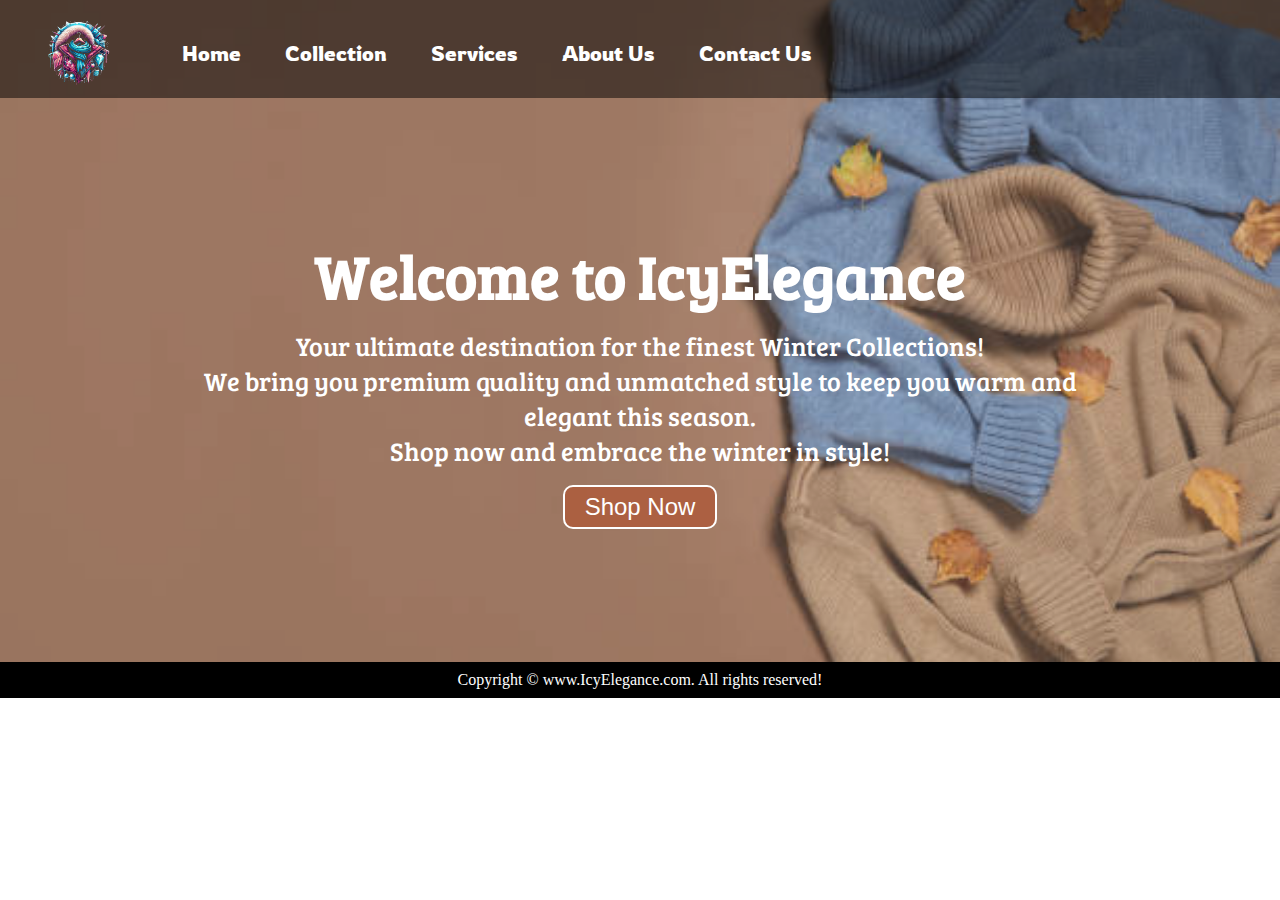
<file: index.html>
<!DOCTYPE html>
<html lang="en">

<head>
    <meta charset="UTF-8">
    <meta name="viewport" content="width=device-width, initial-scale=1.0">
    <title>Best Online Winter Service in Pakistan | IcyElegance</title>
    <link rel="stylesheet" href="CSS/style.css">
    <link rel="stylesheet" media="screen and (max-width:1170px)" href="CSS/phone.css">
    <link href="https://fonts.googleapis.com/css2?family=Bree+Serif&family=Rowdies:wght@300;400;700&display=swap"
        rel="stylesheet">
</head>

<body>
    <nav id="navbar">
        <div id="logo">
            <img src="/img/logo PNG.png" alt="IcyElegance.com">
        </div>
        <ul>
            <li class="item"><a href="/index.html">Home</a></li>
            <li class="item"><a href="/collection.html">Collection</a></li>
            <li class="item"><a href="/services.html">Services</a></li>
            <li class="item"><a href="/aboutus.html">About Us</a></li>
            <li class="item"><a href="/contactus.html">Contact Us</a></li>
        </ul>
    </nav>

    <section id="home">
        <h1 class="h-primary">Welcome to IcyElegance</h1>
        <p>Your ultimate destination for the finest Winter Collections!</p>
        <p>We bring you premium quality and unmatched style to keep you warm and elegant this season.</p>
        <p>Shop now and embrace the winter in style!</p>
        <button class="btn">Shop Now</button>

    </section>



    <footer>
        <div class="center">
            Copyright &copy; www.IcyElegance.com. All rights reserved!
        </div>
    </footer>

</body>

</html>
</file>
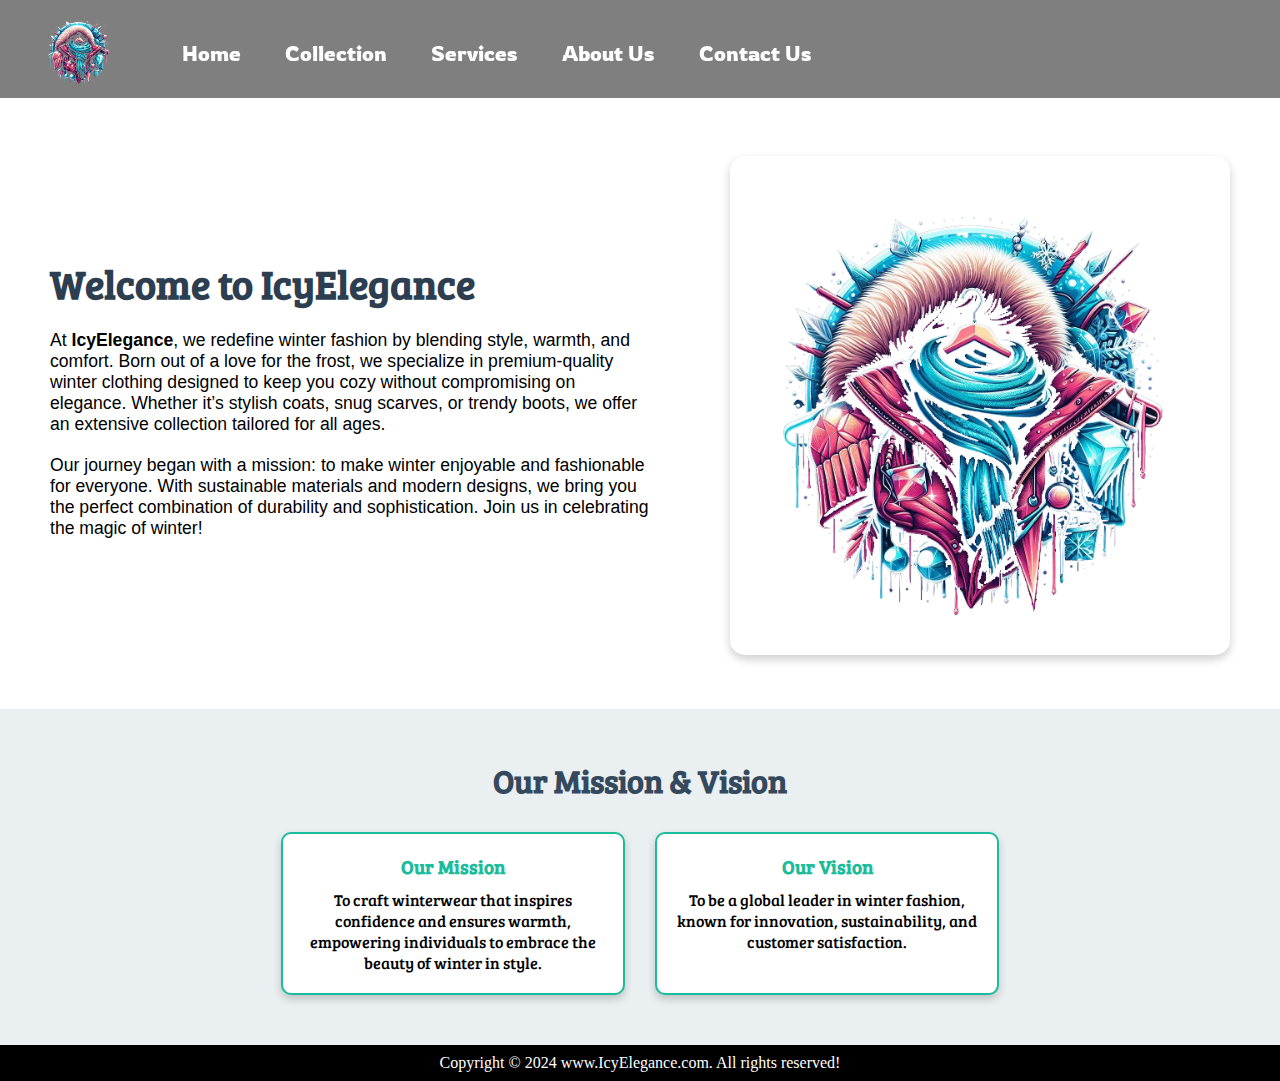
<file: aboutus.html>
<!DOCTYPE html>
<html lang="en">

<head>
    <meta charset="UTF-8">
    <meta name="viewport" content="width=device-width, initial-scale=1.0">
    <title>Best Online Winter Service in Pakistan | IcyElegance</title>
    <link rel="stylesheet" href="CSS/style.css">
    <link rel="stylesheet" media="screen and (max-width:1170px)" href="CSS/phone.css">
    <link href="https://fonts.googleapis.com/css2?family=Bree+Serif&family=Rowdies:wght@300;400;700&display=swap"
        rel="stylesheet">
</head>

<body>
    <nav id="navbar">
        <div id="logo">
            <img src="/img/logo PNG.png" alt="IcyElegance.com">
        </div>
        <ul>
            <li class="item"><a href="/index.html">Home</a></li>
            <li class="item"><a href="/collection.html">Collection</a></li>
            <li class="item"><a href="/services.html">Services</a></li>
            <li class="item"><a href="/aboutus.html">About Us</a></li>
            <li class="item"><a href="/contactus.html">Contact Us</a></li>
        </ul>
    </nav>
    <!-- About Us Section -->
    <section id="about-us">
        <div class="about-container">
            <h1>Welcome to IcyElegance</h1>
            <p>
                At <strong>IcyElegance</strong>, we redefine winter fashion by blending style, warmth, and comfort.
                Born out of a love for the frost, we specialize in premium-quality winter clothing designed to keep you
                cozy without compromising on elegance.
                Whether it’s stylish coats, snug scarves, or trendy boots, we offer an extensive collection tailored for
                all ages.
            </p>
            <p>
                Our journey began with a mission: to make winter enjoyable and fashionable for everyone. With
                sustainable materials and modern designs,
                we bring you the perfect combination of durability and sophistication. Join us in celebrating the magic
                of winter!
            </p>
        </div>
        <div class="about-image">
            <img src="/img/logo PNG.png" alt="Winter Fashion">
        </div>
    </section>

    <!-- Mission and Vision -->
    <section id="mission-vision">
        <h2>Our Mission & Vision</h2>
        <div class="mv-container">
            <div class="box">
                <h3>Our Mission</h3>
                <p>To craft winterwear that inspires confidence and ensures warmth, empowering individuals to embrace
                    the beauty of winter in style.</p>
            </div>
            <div class="box">
                <h3>Our Vision</h3>
                <p>To be a global leader in winter fashion, known for innovation, sustainability, and customer
                    satisfaction.</p>
            </div>
        </div>
    </section>

    <footer>
        <div class="center">
            Copyright &copy; 2024 www.IcyElegance.com. All rights reserved!
        </div>
    </footer>

</body>

</html>
</file>
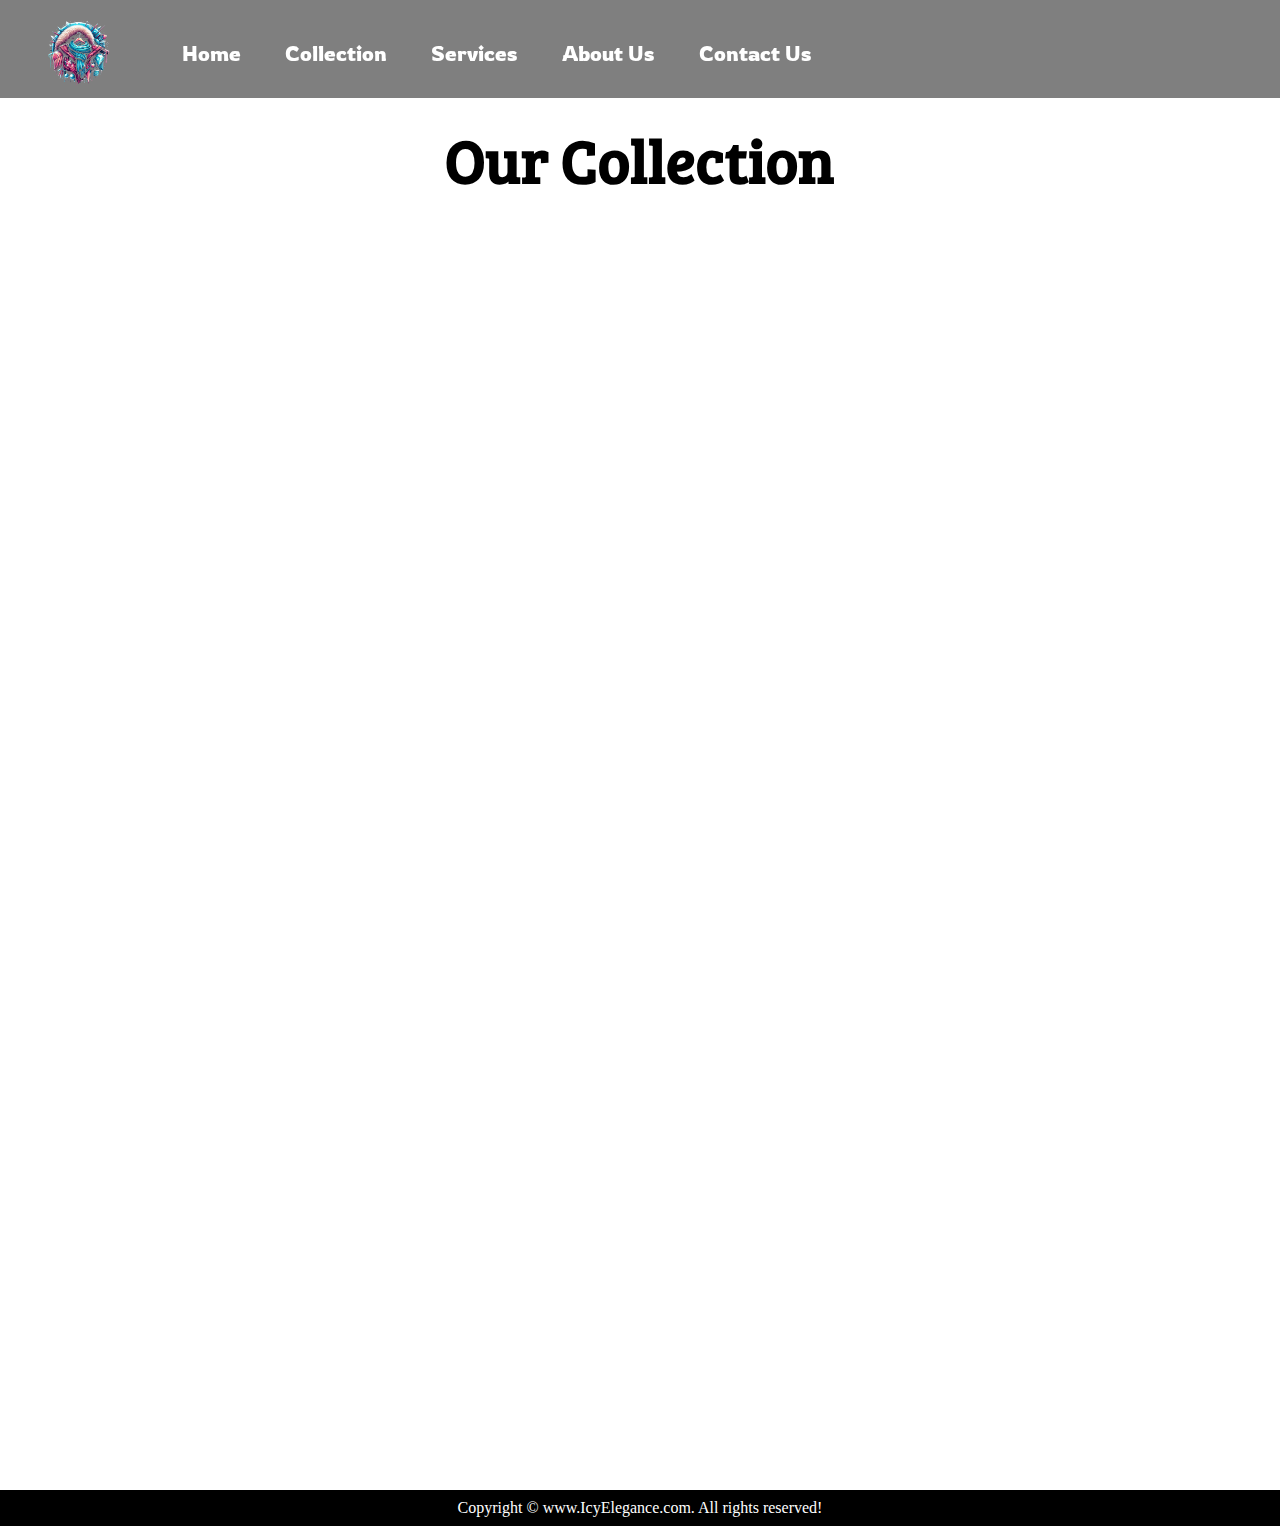
<file: collection.html>
<!DOCTYPE html>
<html lang="en">

<head>
    <meta charset="UTF-8">
    <meta name="viewport" content="width=device-width, initial-scale=1.0">
    <title>Our Collection</title>
    <link rel="stylesheet" href="CSS/style.css">
    <link rel="stylesheet" media="screen and (max-width:1170px)" href="CSS/phone.css">
    <link href="https://fonts.googleapis.com/css2?family=Bree+Serif&family=Rowdies:wght@300;400;700&display=swap"
        rel="stylesheet">
</head>

<body>

    <nav id="navbar">
        <div id="logo">
            <img src="/img/logo PNG.png" alt="IcyElegance.com">
        </div>
        <ul>
            <li class="item"><a href="/index.html">Home</a></li>
            <li class="item"><a href="/collection.html">Collection</a></li>
            <li class="item"><a href="/services.html">Services</a></li>
            <li class="item"><a href="/aboutus.html">About Us</a></li>
            <li class="item"><a href="/contactus.html">Contact Us</a></li>
        </ul>
    </nav>

    <!--  Collection -->
    <section class="collection-container">
        <h1 class="h-primary center">Our Collection</h1>
        <div id="collection">
            <div class="box">
                <img src="img/6.jpeg" alt="">
                <h2 class="h-secondary center">Men's Collar Fur Jacket</h2>
                <h3 class="center">Model-MGb2</h3>
                <p class="center">Price</p>
                <p class="center">42.85$</p>
            </div>

            <div class="box">
                <img src="img/2.jpg" alt="">
                <h2 class="h-secondary center">Men's Teal Blue Jacket</h2>
                <h3 class="center">Model-kiRD-26</h3>
                <p class="center">Price</p>
                <p class="center">52.95$</p>
            </div>

            <div class="box">
                <img src="img/3.jpg" alt="">
                <h2 class="h-secondary center">Men's Puffer Jacket </h2>
                <h3 class="center">Model-ytEW-34</h3>
                <p class="center">Price</p>
                <p class="center">48.65$</p>
            </div>

            <div class="box">
                <img src="img/4.jpg" alt="">
                <h2 class="h-secondary center">Women's Hoodie </h2>
                <h3 class="center">Model-mnUT-23</h3>
                <p class="center">Price</p>
                <p class="center">36.65$</p>
            </div>

            <div class="box">
                <img src="img/5.jpeg" alt="">
                <h2 class="h-secondary center">Women's Jeans Jacket</h2>
                <h3 class="center">Model-raY-5</h3>
                <p class="center">Price</p>
                <p class="center">30.45$</p>
            </div>

            <div class="box">
                <img src="img/1.jpeg" alt="">
                <h2 class="h-secondary center">Men's Fit Hoodie</h2>
                <h3 class="center">Model-UbK-7</h3>
                <p class="center">Price</p>
                <p class="center">35.25$</p>
            </div>
        </div>
    </section>


    <footer>
        <div class="center">
            Copyright &copy; www.IcyElegance.com. All rights reserved!
        </div>
    </footer>

</body>

</html>
</file>
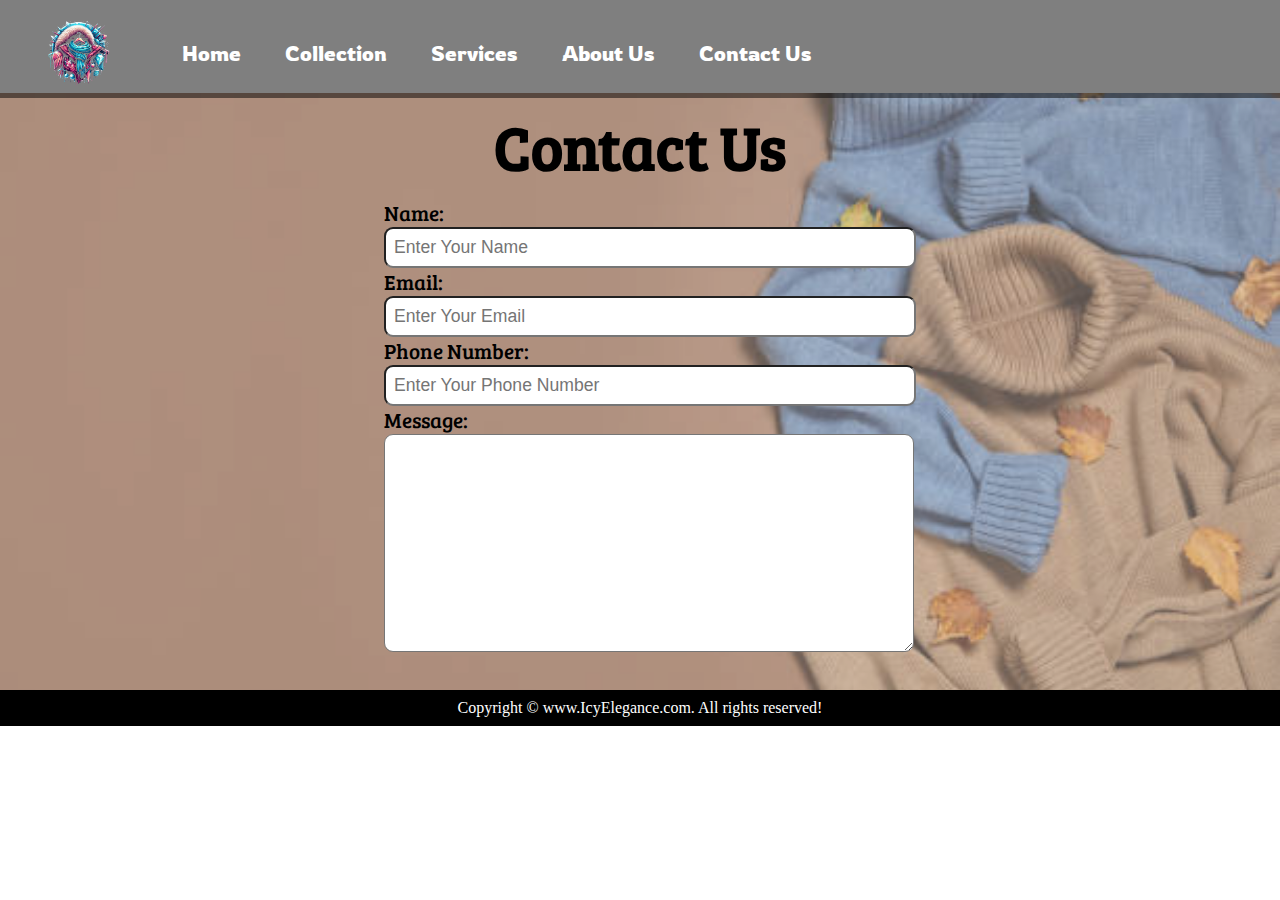
<file: contactus.html>
<!DOCTYPE html>
<html lang="en">

<head>
    <meta charset="UTF-8">
    <meta name="viewport" content="width=device-width, initial-scale=1.0">
    <title>Contact Us</title>
    <link rel="stylesheet" href="CSS/style.css">
    <link rel="stylesheet" media="screen and (max-width:1170px)" href="CSS/phone.css">
    <link href="https://fonts.googleapis.com/css2?family=Bree+Serif&family=Rowdies:wght@300;400;700&display=swap"
        rel="stylesheet">
</head>

<body>
    <nav id="navbar">
        <div id="logo">
            <img src="/img/logo PNG.png" alt="IcyElegance.com">
        </div>
        <ul>
            <li class="item"><a href="/index.html">Home</a></li>
            <li class="item"><a href="/collection.html">Collection</a></li>
            <li class="item"><a href="/services.html">Services</a></li>
            <li class="item"><a href="/aboutus.html">About Us</a></li>
            <li class="item"><a href="/contactus.html">Contact Us</a></li>
        </ul>
    </nav>

    <section id="contact">
        <h1 class="h-primary center">Contact Us</h1>
        <div id="contact-box">
            <form action="">
                <div class="form-group">
                    <label for="name">Name: </label>
                    <input type="text" name="name" id="name" placeholder="Enter Your Name">
                </div>

                <div class="form-group">
                    <label for="email">Email: </label>
                    <input type="email" name="name" id="email" placeholder="Enter Your Email">
                </div>

                <div class="form-group">
                    <label for="phone">Phone Number: </label>
                    <input type="phone" name="name" id="phone" placeholder="Enter Your Phone Number">
                </div>

                <div class="form-group">
                    <label for="name">Message: </label>
                    <textarea name="message" id="message" cols="30" rows="10"></textarea>
                </div>
            </form>
        </div>
    </section>

    <footer>
        <div class="center">
            Copyright &copy; www.IcyElegance.com. All rights reserved!
        </div>
    </footer>


</body>

</html>
</file>
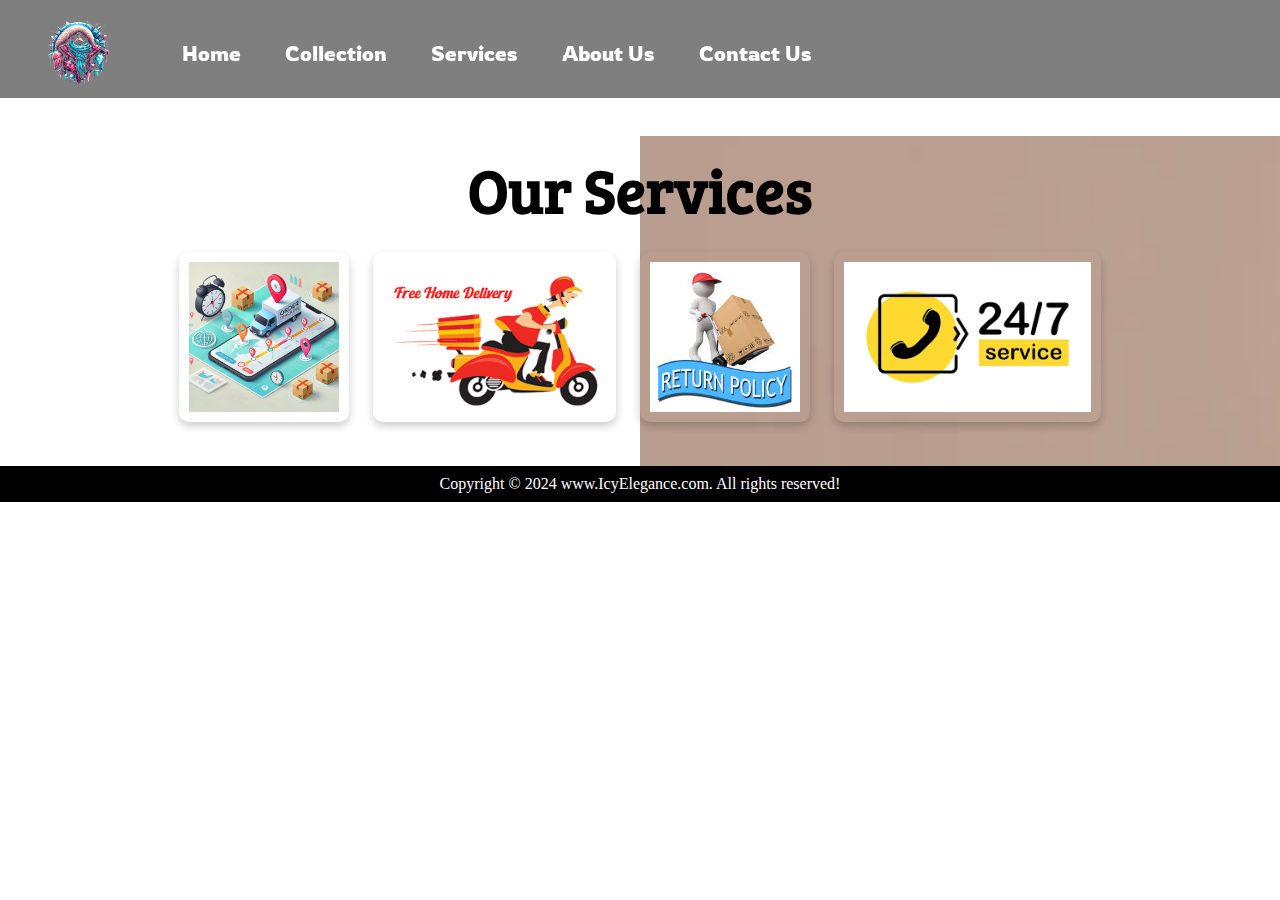
<file: services.html>
<!DOCTYPE html>
<html lang="en">

<head>
    <meta charset="UTF-8">
    <meta name="viewport" content="width=device-width, initial-scale=1.0">
    <title>Our Services</title>
    <link rel="stylesheet" href="CSS/style.css">
    <link rel="stylesheet" media="screen and (max-width:1170px)" href="CSS/phone.css">
    <link href="https://fonts.googleapis.com/css2?family=Bree+Serif&family=Rowdies:wght@300;400;700&display=swap"
        rel="stylesheet">
</head>

<body>

    <nav id="navbar">
        <div id="logo">
            <img src="/img/logo PNG.png" alt="IcyElegance.com Logo">
        </div>
        <ul>
            <li class="item"><a href="index.html">Home</a></li>
            <li class="item"><a href="collection.html">Collection</a></li>
            <li class="item"><a href="services.html">Services</a></li>
            <li class="item"><a href="aboutus.html">About Us</a></li>
            <li class="item"><a href="contactus.html">Contact Us</a></li>
        </ul>
    </nav>

    <!-- Services Section -->
    <section id="our-services">
        <h1 class="h-primary center">Our Services</h1>
        <div id="services">
            <div class="services-section">
                <img src="img/tracking.webp" alt="Order Tracking">
                <img src="/img/delievery.png" alt="Free Delivery">
                <img src="/img/return ex.jpeg" alt="Return & Exchange Policy">
                <img src="/img/support.png" alt="Customer Support">
            </div>
        </div>
    </section>

    <footer>
        <div class="center">
            Copyright &copy; 2024 www.IcyElegance.com. All rights reserved!
        </div>
    </footer>

</body>

</html>
</file>
<file: CSS/phone.css>
/* Navigation */
#navbar {
    flex-direction: column;
}

#navbar ul li a {
    font-size: 1rem;
    padding: 0px 7px;
    padding-bottom: 8px;
}

/* Home section */
#home {
    height: 370px;
    padding: 3px 28px;
}

#home::before {
    height: 480px;
}

#home p {
    font-size: 13px;
}

/* Services section  */
#collection {
    flex-direction: column;
}

#collection .box {
    padding: 14px;
    margin: 2px 0px;
    margin-bottom: 20px;
}

/* service section */
#our-services {
    flex-wrap: wrap;
}

#services img {
    width: 66px;
    padding: 6px;
    height: auto;
}

/* About Us Section */
#about-us {
    flex-direction: column;
    /* Stack about section items vertically */
    padding: 20px;
    /* Reduced padding */
}

.about-container {
    max-width: 100%;
    /* Full width on mobile */
}

.about-container h1 {
    font-size: 2rem;
    /* Smaller font size for mobile */
}

.about-container p {
    font-size: 1rem;
    /* Adjust paragraph font size */
}

.about-image {
    max-width: 100%;
    /* Full width on mobile */
    text-align: center;
    /* Center align image */
}

.about-image img {
    width: 100%;
    /* Ensure images are responsive */
    border-radius: 15px;
    /* Maintain rounded corners */
}

/* Mission & Vision Section */
#mission-vision {
    padding: 30px 10px;
    /* Reduced padding for mobile */
}

#mission-vision h2 {
    font-size: 1.5rem;
    /* Smaller font size for mobile */
}

.mv-container {
    flex-direction: column;
    /* Stack mission/vision boxes vertically */
    align-items: center;
    /* Center align boxes */
}

.mv-container .box {
    width: 90%;
    /* Full width with some margin */
    margin-bottom: 20px;
    /* Space between boxes */
}

/* Contact us section */
#contact-box form {
    width: 80%;
}

/* Footer */

/* Utility classes */
.h-primary {
    font-size: 26px;
}

.btn {
    font-size: 13px;
    padding: 4px 8px;
}
</file>
<file: CSS/style.css>
/* CSS Reset */
*{
    margin: 0;
    padding: 0;
}

html{
    scroll-behavior: smooth;
}

/* CSS Variables */
:root{
    --navbar-height: 59px;
}

/* Navigation Bar */
#navbar{
    display: flex;
    align-items: center;
    position: sticky;
    top: 0px;
}

#navbar::before{
    content: "";
    background-color: black;
    position: absolute;
    top:0%;
    left:0px;
    height: 92%;
    width:100%;
    z-index: -1;
    opacity: 0.5;
}

/* Navigation Bar: Logo and Image */
#logo{
    margin: 8px 34px;
}

#logo img{
    height: 80px;
    margin: 3px 6px;
}


/* Navigation Bar: List Styling */

#navbar ul{
    display: flex;
    font-family: "Rowdies", sans-serif;
}

#navbar ul li{ 
    list-style: none;
    font-size: 1.3rem;
}

#navbar ul li a{
    color: white;
    display: block;
    padding: 3px 22px;
    border-radius: 20px;
    text-decoration: none;
}

#navbar ul li a:hover{
    color: black;
    background-color: white;
}

/* Home Section */
#home{
    display: flex;
    flex-direction: column;
    padding:3px 200px;
    height: 550px;
    justify-content: center;
    align-items: center;
}

#home::before{ 
    content: "";
    position: absolute;
    background: url('../img/bg.jpg') no-repeat center center/cover;
    height: 665px;
    top:0px;
    left:0px;
    width: 100%;
    z-index: -1;
    opacity:0.85;
}

#home h1{
    color:white;
    text-align: center;
    font-family: 'Bree Serif', serif;
}

#home p{
    color:white;
    text-align: center;
    font-size: 1.6rem;
    font-family: 'Bree Serif', serif;
}
/* Collection Section */
#collection {
    margin: 34px;
    display: flex;
    flex-wrap: wrap; /* Ensure it adapts to different screen sizes */
    justify-content: center; /* Center the boxes */
    gap: 20px; /* Add spacing between the boxes */
}

#collection .box {
    border: 2px solid brown;
    padding: 34px;
    border-radius: 28px;
    background: #f2f2f2;
    box-shadow: 0 4px 8px rgba(0, 0, 0, 0.2); /* Subtle shadow */
    margin-bottom: 20px;
    transition: transform 0.3s ease, box-shadow 0.3s ease; /* Smooth hover animation */
    opacity: 0;
    transform: translateY(20px); /* Initial position for animation */
    animation: fadeIn 0.8s ease forwards; /* Entrance animation */
}

#collection .box img {
    height: 160px;
    margin: auto;
    display: block;
}

#collection .box p {
    font-family: 'Bree Serif', serif;
    text-align: center; /* Center the text */
}

/* Hover Effect for Boxes */
#collection .box:hover {
    transform: translateY(-10px); /* Move up slightly */
    box-shadow: 0 6px 12px rgba(0, 0, 0, 0.3); /* Darker shadow on hover */
}

/* Fade-in Animation */
@keyframes fadeIn {
    0% {
        opacity: 0;
        transform: translateY(20px); /* Start slightly below */
    }
    100% {
        opacity: 1;
        transform: translateY(0); /* End at normal position */
    }
}


/* Services Section */
#our-services { 
    position: relative;
    padding: 30px;
    text-align: center;
}

#our-services::before {
    content: "";
    position: absolute;
    background: url('/img/bg.jpg') no-repeat center center / cover;
    width: 100%;
    height: 100%;
    z-index: -1;
    opacity: 0.6;
}

#services {
    display: flex;
    flex-wrap: wrap;
    justify-content: center;
    align-items: center;
    gap: 20px; /* Adds spacing between items */
}

#services img {
    height: 150px;
    padding: 10px;
    margin: 10px;
    border-radius: 10px; /* Adds rounded corners */
    box-shadow: 0 4px 8px rgba(0, 0, 0, 0.2); /* Adds a subtle shadow */
    transition: transform 0.3s ease-in-out; /* Smooth hover effect */
}

#services img:hover {
    transform: scale(1.1); /* Enlarges image slightly on hover */
}

/* About Us Section */
#about-us {
    display: flex;
    flex-wrap: wrap;
    padding: 50px;
    justify-content: space-between;
    align-items: center;
}

.about-container {
    flex: 1;
    max-width: 600px;
}

.about-container h1 {
    font-size: 2.5rem;
    color: #2c3e50;
    margin-bottom: 20px;
    font-family: 'Bree Serif', serif;
}

.about-container p {
    margin-bottom: 20px;
    font-size: 1.1rem;
   font-family: Arial, Helvetica, sans-serif;
}

.about-image {
    flex: 1;
    max-width: 500px;
    text-align: center;
}

.about-image img {
    width: 100%;
    border-radius: 15px;
    box-shadow: 0 4px 10px rgba(0, 0, 0, 0.2);
}

/* Mission & Vision Section */
#mission-vision {
    background-color: #eaf0f1;
    padding: 50px 20px;
    text-align: center;
}

#mission-vision h2 {
    font-size: 2rem;
    color: #34495e;
    margin-bottom: 30px;
    font-family: 'Bree Serif', serif;
}

.mv-container {
    display: flex;
    flex-wrap: wrap;
    justify-content: center;
    gap: 30px;
}

.mv-container .box {
    background-color: #fff;
    border: 2px solid #1abc9c;
    padding: 20px;
    border-radius: 10px;
    width: 300px;
    box-shadow: 0 4px 8px rgba(0, 0, 0, 0.2);
    transition: transform 0.3s ease, box-shadow 0.3s ease;
}

.mv-container .box:hover {
    transform: translateY(-10px);
    box-shadow: 0 8px 16px rgba(0, 0, 0, 0.3);
}

.mv-container h3 {
    color: #1abc9c;
    margin-bottom: 10px;
    font-family: 'Bree Serif', serif;
}

.mv-container p {
    font-size: 1rem;
    font-family: 'Bree Serif', serif;
}




/* Contact Section */
#contact{
    position: relative;
    margin-top: -1%;
}

#contact::before{
    content: "";
    position: absolute;
    width: 100%;
    height: 100%;
    z-index: -1;
    opacity: 0.7;
    background: url('/img/bg.jpg') no-repeat center center/cover;}


#contact-box{
    display: flex;
    justify-content: center;
    align-items: center;
    padding-bottom: 34px;
}
#contact-box input, 
#contact-box textarea{
    width: 100%;
    padding: 0.5rem;
    border-radius: 9px;
    font-size: 1.1rem;
} 

#contact-box form{
    width: 40%;
}

#contact-box label{
   font-size: 1.3rem;
   font-family: 'Bree Serif', serif;

}


footer{
    background: black;
    color: white;
    padding: 9px 20px;
}

/* Utility Classes */
.h-primary{
    font-family: 'Bree Serif', serif;
    font-size: 3.8rem;
    padding: 12px;
}

.h-secondary{
    font-family: 'Bree Serif', serif;
    font-size: 2.3rem;
    padding: 12px;
}

.btn{
    padding: 6px 20px;
    border: 2px solid white;
    background-color: rgba(173, 93, 62, 0.901);
    color: white;
    margin: 17px;
    font-size: 1.5rem;
    border-radius: 10px;
    cursor:pointer;
}

.center{
    text-align: center;
}
</file>
